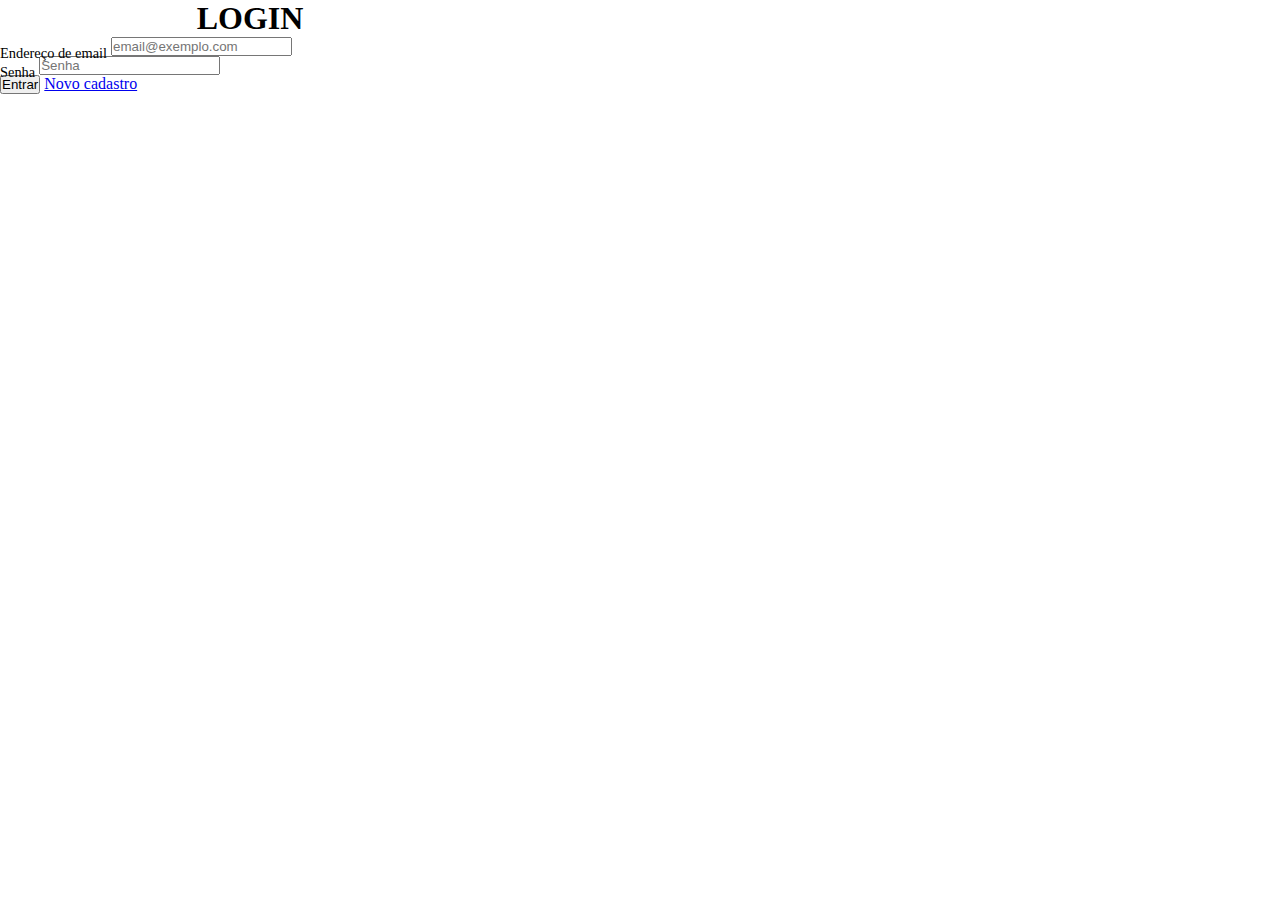
<file: index.html>
<!DOCTYPE html>
<html lang="pt-BR">
<head>
    <meta charset="UTF-8">
    <meta http-equiv="X-UA-Compatible" content="IE=edge">
    <meta name="viewport" content="width=device-width, initial-scale=1.0">
    <title>Login</title>
    <link rel="stylesheet" href="https://stackpath.bootstrapcdn.com/bootstrap/4.1.3/css/bootstrap.min.css" integrity="sha384-MCw98/SFnGE8fJT3GXwEOngsV7Zt27NXFoaoApmYm81iuXoPkFOJwJ8ERdknLPMO" crossorigin="anonymous">
    <link rel="stylesheet" href="css/styleLogin.css">
</head>
<body>
    
    <div class="container mt-5" style="max-width: 500px;">
        <h1 style="text-align: center;">LOGIN</h1>
        <div class="form-login">
            <div class="form-group">
                <label for="login" class="label">Endereço de email</label>
                <input type="email" class="form-control" aria-describedby="emailHelp" placeholder="email@exemplo.com" name="login" id="login">
            </div>
            <div class="form-group">
                <label for="senha" class="label">Senha</label>
                <input type="password" class="form-control" placeholder="Senha" name="senha" id="senha">
            </div>
            <div class="form-group">
                <button type="submit" class="btn btn-primary" id="entrar">Entrar</button>
                <a href="pages/cadastrar.html">Novo cadastro</a>
            </div>
        </div>
    </div>



    <!-- JAVASCRIPT BOOTSTRAP -->
    <script src="js/login.js"></script>

    <script src="https://code.jquery.com/jquery-3.3.1.slim.min.js" integrity="sha384-q8i/X+965DzO0rT7abK41JStQIAqVgRVzpbzo5smXKp4YfRvH+8abtTE1Pi6jizo" crossorigin="anonymous"></script>
    <script src="https://cdnjs.cloudflare.com/ajax/libs/popper.js/1.14.3/umd/popper.min.js" integrity="sha384-ZMP7rVo3mIykV+2+9J3UJ46jBk0WLaUAdn689aCwoqbBJiSnjAK/l8WvCWPIPm49" crossorigin="anonymous"></script>
    <script src="https://stackpath.bootstrapcdn.com/bootstrap/4.1.3/js/bootstrap.min.js" integrity="sha384-ChfqqxuZUCnJSK3+MXmPNIyE6ZbWh2IMqE241rYiqJxyMiZ6OW/JmZQ5stwEULTy" crossorigin="anonymous"></script>
</body>
</html>
</file>
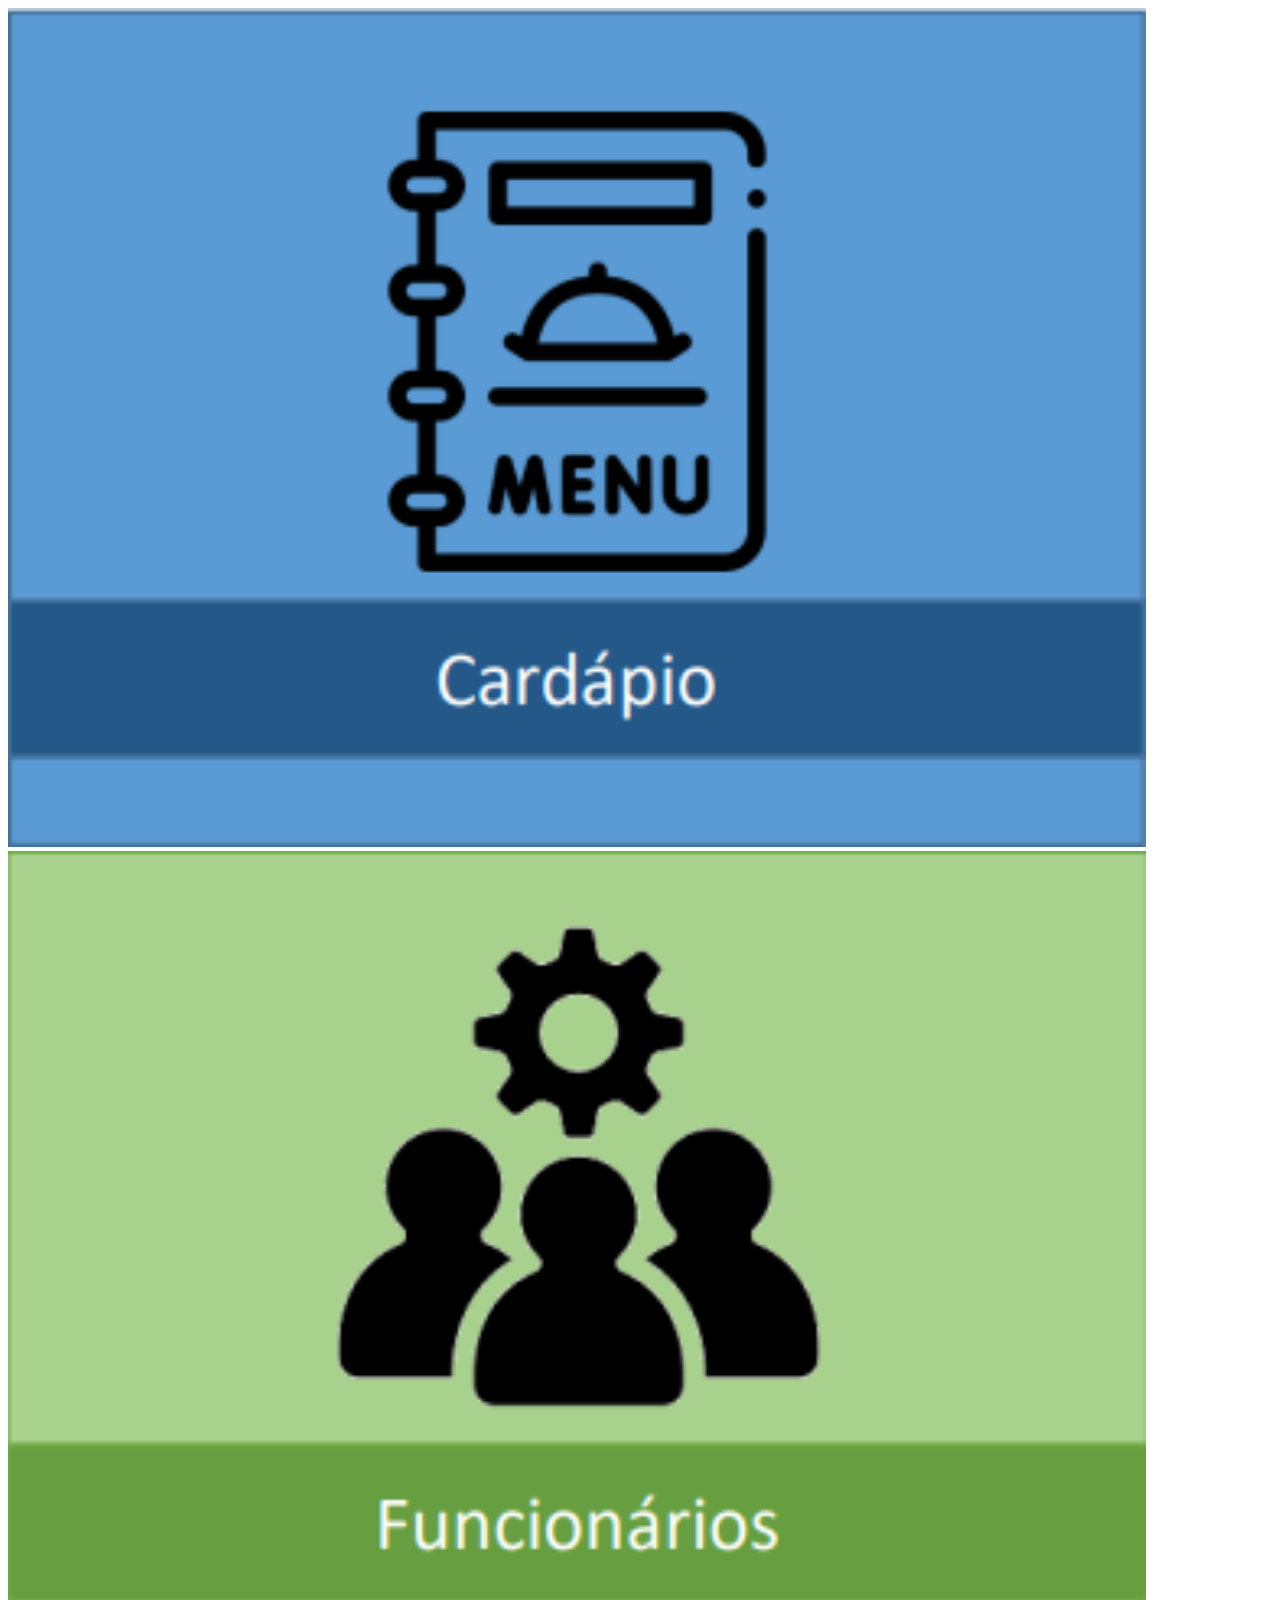
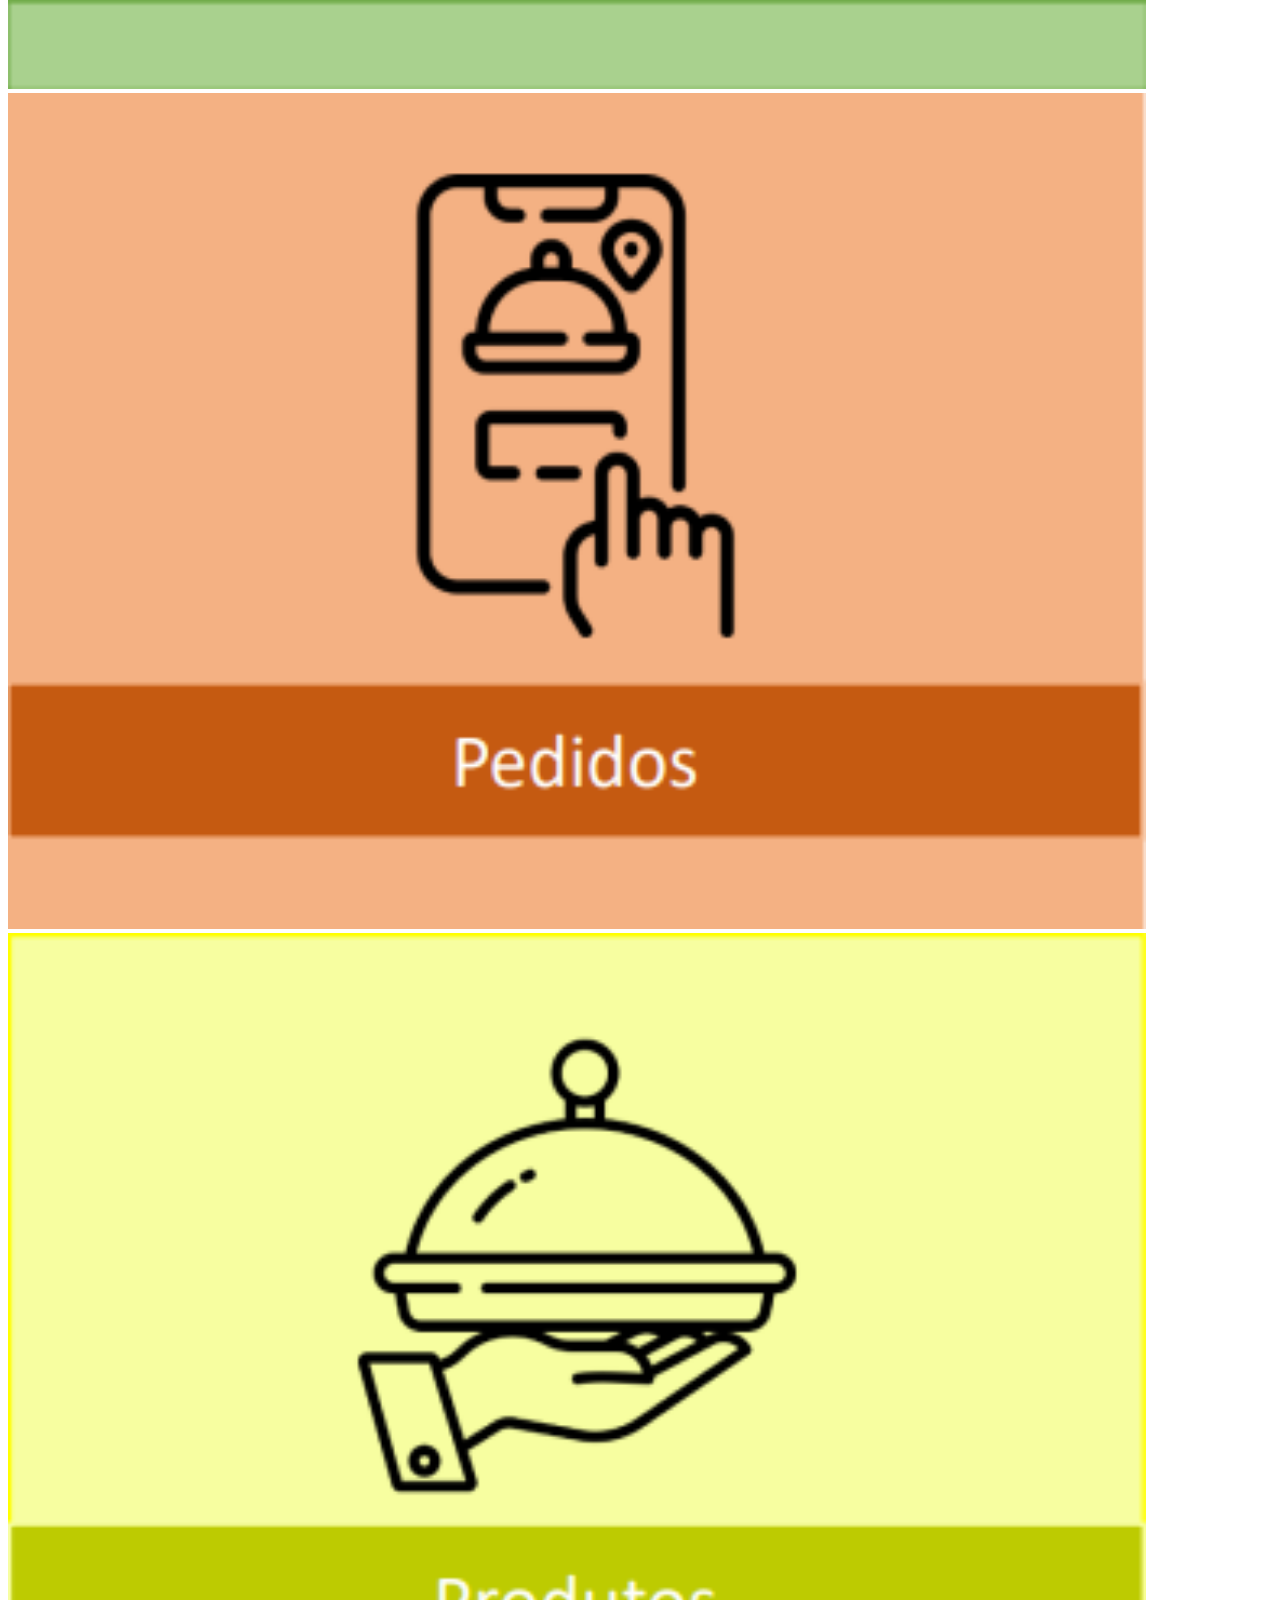
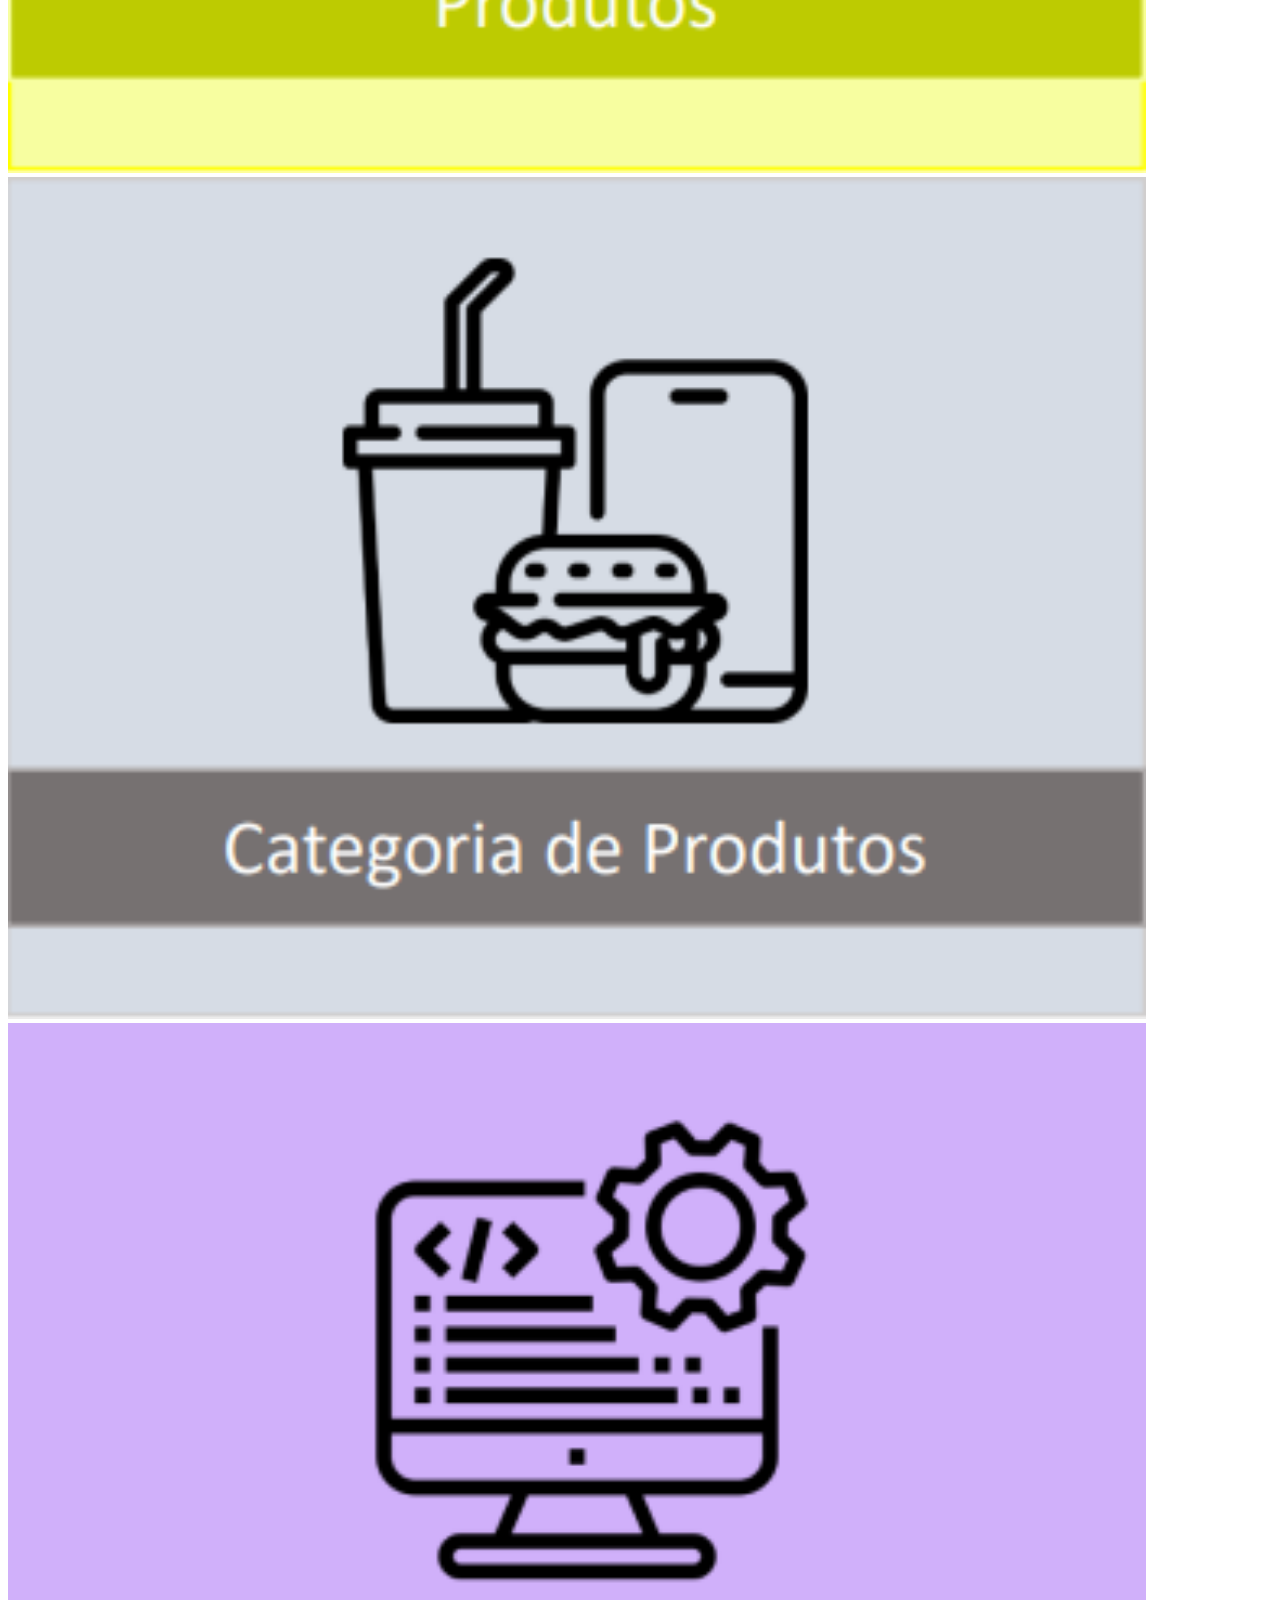
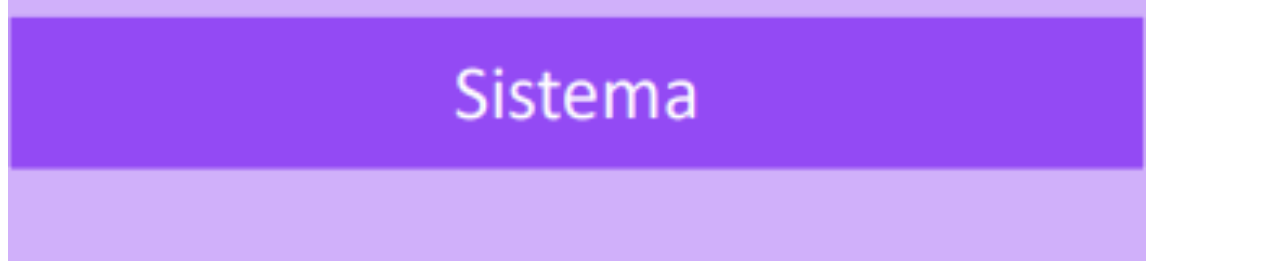
<file: pages/adm.html>
<!DOCTYPE html>
<html lang="pt-BR">
<head>
    <meta charset="UTF-8">
    <meta http-equiv="X-UA-Compatible" content="IE=edge">
    <meta name="viewport" content="width=device-width, initial-scale=1.0">
    <title>DashBoard</title>
    <link rel="stylesheet" href="https://stackpath.bootstrapcdn.com/bootstrap/4.1.3/css/bootstrap.min.css" integrity="sha384-MCw98/SFnGE8fJT3GXwEOngsV7Zt27NXFoaoApmYm81iuXoPkFOJwJ8ERdknLPMO" crossorigin="anonymous">
</head>
<body>
    
    <div class="container mt-5">
        <div class="row justify-content-between">
            <div class="col-4">
               <a href="./cardapio.html"><img src="../img/cardapio.png" width="90%" alt="Cardápio"></a>
            </div>
            <div class="col-4">
                <a href="./funcionario.html"><img src="../img/funcionario.png" width="90%" alt="Cardápio"></a>
            </div>
            <div class="col-4">
                <a href="./pedido.html"><img src="../img/pedidos.png" width="90%" alt="Cardápio"></a>
            </div>
        </div>
        <div class="row justify-content-between mt-5">
            <div class="col-4">
                <a href="./produtos.html"><img src="../img/produto.png" width="90%" alt="Cardápio"></a>
            </div>
            <div class="col-4">
                <a href="./categproduto.html"><img src="../img/categproduto.png" width="90%" alt="Cardápio"></a>
            </div>
            <div class="col-4">
                <a href="./painelpedidos.html"><img src="../img/sistema.png" width="90%" alt="Cardápio"></a>
            </div>
        </div>
    </div>

     <!-- JAVASCRIPT BOOTSTRAP -->
     <script src="https://code.jquery.com/jquery-3.3.1.slim.min.js" integrity="sha384-q8i/X+965DzO0rT7abK41JStQIAqVgRVzpbzo5smXKp4YfRvH+8abtTE1Pi6jizo" crossorigin="anonymous"></script>
     <script src="https://cdnjs.cloudflare.com/ajax/libs/popper.js/1.14.3/umd/popper.min.js" integrity="sha384-ZMP7rVo3mIykV+2+9J3UJ46jBk0WLaUAdn689aCwoqbBJiSnjAK/l8WvCWPIPm49" crossorigin="anonymous"></script>
     <script src="https://stackpath.bootstrapcdn.com/bootstrap/4.1.3/js/bootstrap.min.js" integrity="sha384-ChfqqxuZUCnJSK3+MXmPNIyE6ZbWh2IMqE241rYiqJxyMiZ6OW/JmZQ5stwEULTy" crossorigin="anonymous"></script>
</body>
</html>
</file>
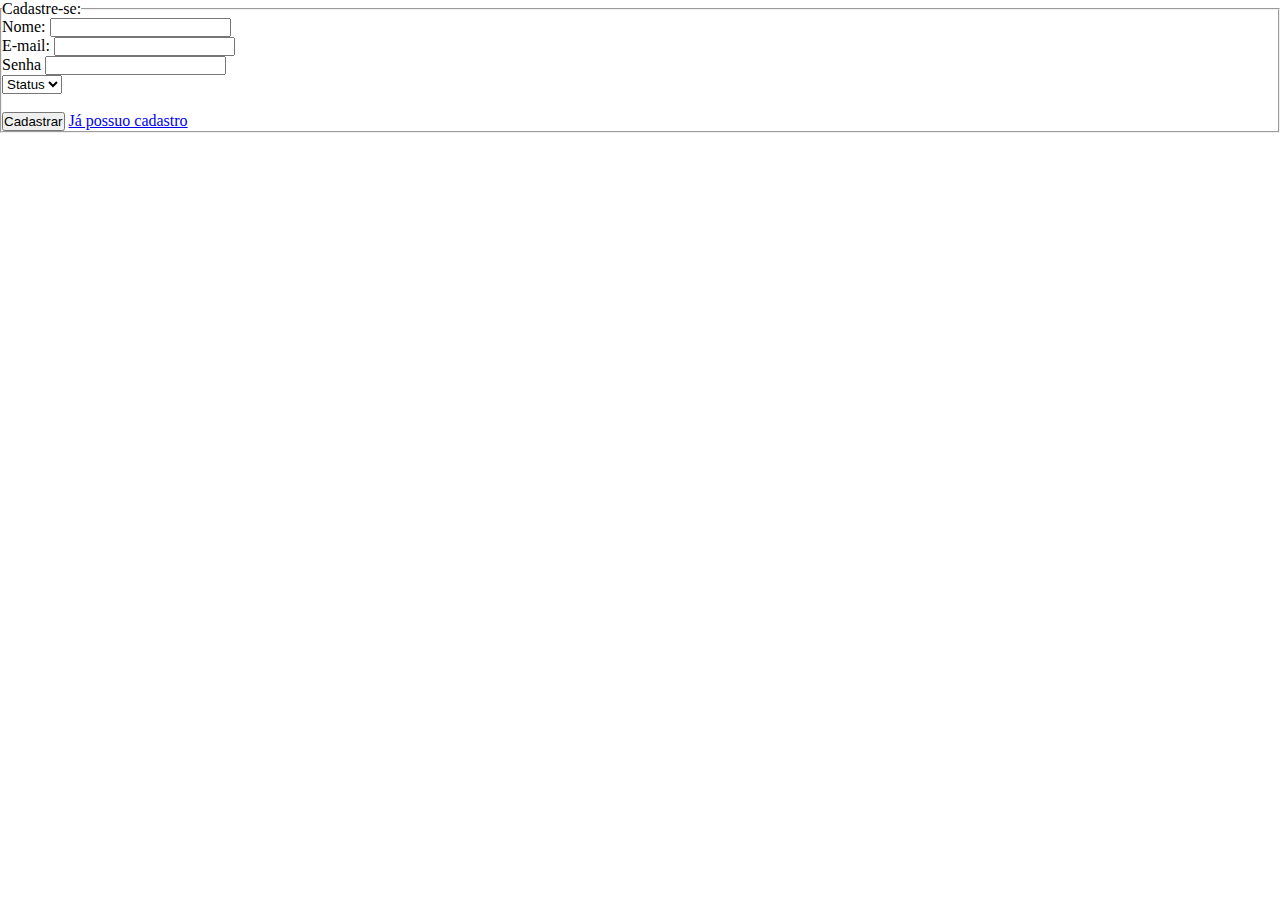
<file: pages/cadastrar.html>
<!DOCTYPE html>
<html lang="pt-BR">
<head>
    <meta charset="UTF-8">
    <meta http-equiv="X-UA-Compatible" content="IE=edge">
    <meta name="viewport" content="width=device-width, initial-scale=1.0">
    <title>Cardápio: Cadastro</title>
    <link rel="stylesheet" href="https://stackpath.bootstrapcdn.com/bootstrap/4.1.3/css/bootstrap.min.css" integrity="sha384-MCw98/SFnGE8fJT3GXwEOngsV7Zt27NXFoaoApmYm81iuXoPkFOJwJ8ERdknLPMO" crossorigin="anonymous">
    <link rel="stylesheet" href="../css/styleLogin.css">
</head>
<body>
    
    <!--FORMULÁRIO DE CADASTRO-->
		<div class="col-5 offset-1 d-block mx-auto mt-5">
			<div class="form">
				<fieldset>
					<legend class="text-center">
						Cadastre-se:
					</legend>
					<div class="form-group">
						<label for="user">Nome:</label>
						<input class="form-control" type="text" name="nome" id="nome">
					</div>
					<div class="form-group">
						<label for="user">E-mail:</label>
						<input class="form-control" type="email" name="email" id="email">
					</div>
					<div class="form-group">
						<label for="user">Senha</label>
						<input class="form-control" type="password" name="passw" id="passw">
					</div>
					<div class="d-flex">
						<div class="dropdown mb-3">
							<select name="id-prod" id="id-prod" class="custom-select bg-warning w-auto">
								<option selected>Status</option>
								<option value="on">On</option>
								<option value="off">Off</option>
							</select>
						</div>
					</div>
					<br>
					<div class="form-group">
						<button type="submit" class="btn btn-primary" id="btn-cadastrar">Cadastrar</button>
						<a href="../index.html">Já possuo cadastro</a>
					</div>
				</fieldset>
				
			</div>
		</div>


    <!-- JAVASCRIPT LOCAL -->
    <script src="../js/cadastrar.js"></script>
    
    <!-- JAVASCRIPT BOOTSTRAP -->
    <script src="https://code.jquery.com/jquery-3.3.1.slim.min.js" integrity="sha384-q8i/X+965DzO0rT7abK41JStQIAqVgRVzpbzo5smXKp4YfRvH+8abtTE1Pi6jizo" crossorigin="anonymous"></script>
    <script src="https://cdnjs.cloudflare.com/ajax/libs/popper.js/1.14.3/umd/popper.min.js" integrity="sha384-ZMP7rVo3mIykV+2+9J3UJ46jBk0WLaUAdn689aCwoqbBJiSnjAK/l8WvCWPIPm49" crossorigin="anonymous"></script>
    <script src="https://stackpath.bootstrapcdn.com/bootstrap/4.1.3/js/bootstrap.min.js" integrity="sha384-ChfqqxuZUCnJSK3+MXmPNIyE6ZbWh2IMqE241rYiqJxyMiZ6OW/JmZQ5stwEULTy" crossorigin="anonymous"></script>
</body>
</html>
</file>
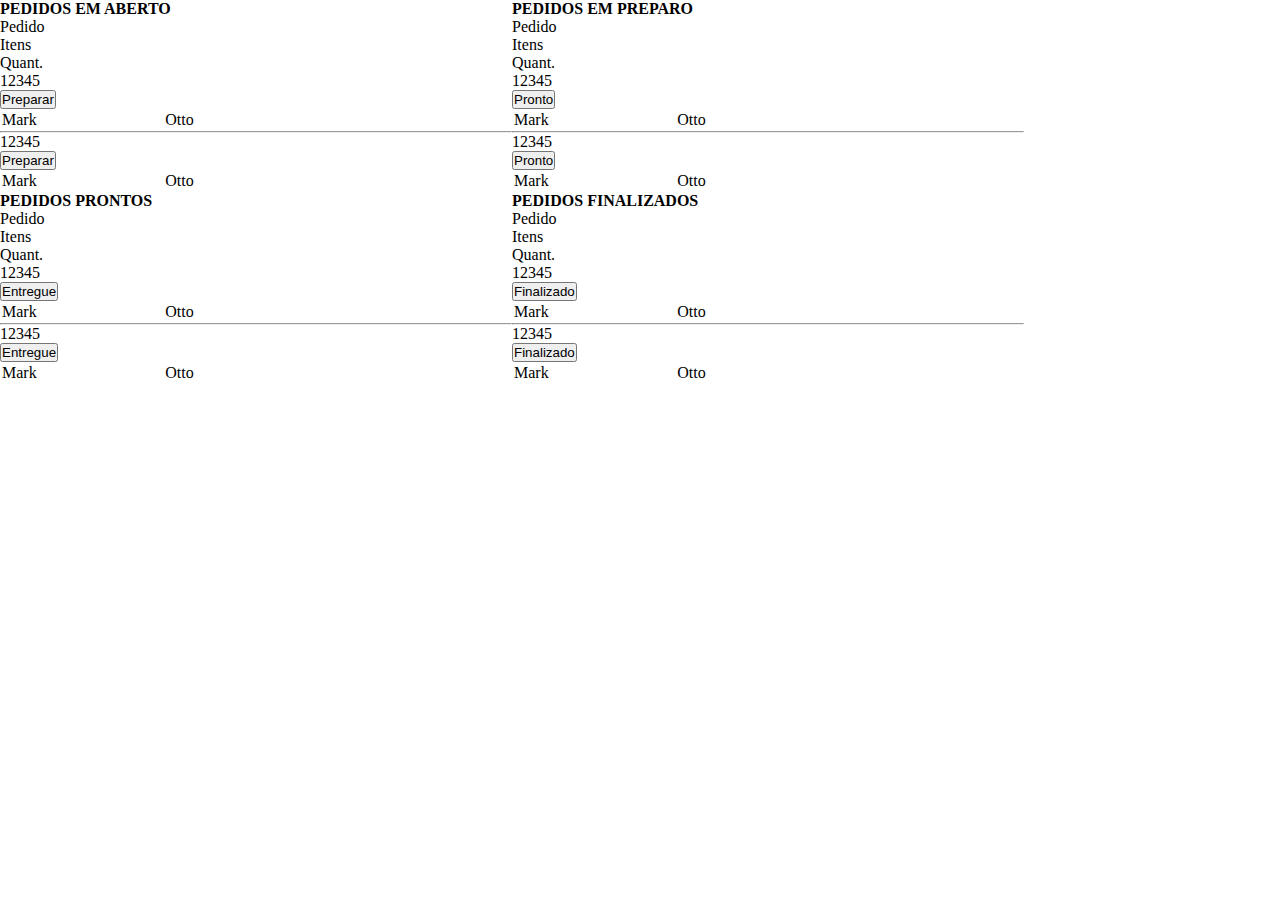
<file: pages/painelpedidos.html>
<!DOCTYPE html>
<html lang="pt-BR">
<head>
    <meta charset="UTF-8">
    <meta http-equiv="X-UA-Compatible" content="IE=edge">
    <meta name="viewport" content="width=device-width, initial-scale=1.0">
    <title>Painel Pedidos</title>
    <link rel="stylesheet" href="https://stackpath.bootstrapcdn.com/bootstrap/4.1.3/css/bootstrap.min.css" integrity="sha384-MCw98/SFnGE8fJT3GXwEOngsV7Zt27NXFoaoApmYm81iuXoPkFOJwJ8ERdknLPMO" crossorigin="anonymous">
    <link rel="stylesheet" href="../css/stylepPainel.css">
</head>
<body>
    <!-- PEDIDOS EM ABERTO -->
    <div class="container mt-4">
        <div class="container-fluid bg-success text-center text-white mb-4">
            <h4>PEDIDOS EM ABERTO</h4>
        </div>
        <div class="container-fluid">
            <div class="row">
                <div class="col-3 bg-success text-white">
                    Pedido
                </div>
                <div class="col bg-success text-white">
                    Itens
                </div>
                <div class="col-2 bg-success text-white">
                    Quant.
                </div>
            </div>
        </div>

        <div class="tb-box1 d-flex">
            <div class="container-fluid w-25 mr-0 text-center " id="tb-pedidos">
                <p class="mt-3">12345</p>
                <button type="submit" class="btn btn-success">Preparar</button>
            </div>
            <div class="w-75">
                <table class="w-100">
                    <tbody>
                        <tr>
                          <td style="width: 85%;">Mark</td>
                          <td style="width: 15%;">Otto</td>
                        </tr>
                    </tbody>
                </table>
            </div>
        </div>
        <hr>
        <div class="tb-box1 d-flex">
            <div class="container-fluid w-25 mr-0 text-center " id="tb-pedidos">
                <p>12345</p>
                <button type="submit" class="btn btn-success">Preparar</button>
            </div>
            <div class="w-75">
                <table class="w-100">
                    <tbody>
                        <tr>
                            <td style="width: 85%;">Mark</td>
                            <td style="width: 15%;">Otto</td>
                        </tr>
                    </tbody>
                </table>
            </div>
        </div>
    </div>

    <!-- PEDIDOS EM PREPARO -->
    <div class="container mt-4">
        <div class="container-fluid bg-danger text-center text-white mb-4">
            <h4>PEDIDOS EM PREPARO</h4>
        </div>
        <div class="container-fluid">
            <div class="row">
                <div class="col-3 bg-danger text-white">
                    Pedido
                </div>
                <div class="col bg-danger text-white">
                    Itens
                </div>
                <div class="col-2 bg-danger text-white">
                    Quant.
                </div>
            </div>
        </div>

        <div class="tb-box1 d-flex">
            <div class="container-fluid w-25 mr-0 text-center " id="tb-pedidos">
                <p class="mt-3">12345</p>
                <button type="submit" class="btn btn-danger">Pronto</button>
            </div>
            <div class="w-75">
                <table class="w-100">
                    <tbody>
                        <tr>
                          <td style="width: 85%;">Mark</td>
                          <td style="width: 15%;">Otto</td>
                        </tr>
                    </tbody>
                </table>
            </div>
        </div>
        <hr>
        <div class="tb-box1 d-flex">
            <div class="container-fluid w-25 mr-0 text-center " id="tb-pedidos">
                <p>12345</p>
                <button type="submit" class="btn btn-danger">Pronto</button>
            </div>
            <div class="w-75">
                <table class="w-100">
                    <tbody>
                        <tr>
                            <td style="width: 85%;">Mark</td>
                            <td style="width: 15%;">Otto</td>
                        </tr>
                    </tbody>
                </table>
            </div>
        </div>
    </div>

    <!-- PEDIDOS PRONTOS -->
    <div class="container mt-4">
        <div class="container-fluid bg-primary text-center text-white mb-4">
            <h4>PEDIDOS PRONTOS</h4>
        </div>
        <div class="container-fluid">
            <div class="row">
                <div class="col-3 bg-primary text-white">
                    Pedido
                </div>
                <div class="col bg-primary text-white">
                    Itens
                </div>
                <div class="col-2 bg-primary text-white">
                    Quant.
                </div>
            </div>
        </div>

        <div class="tb-box1 d-flex">
            <div class="container-fluid w-25 mr-0 text-center " id="tb-pedidos">
                <p class="mt-3">12345</p>
                <button type="submit" class="btn btn-primary">Entregue</button>
            </div>
            <div class="w-75">
                <table class="w-100">
                    <tbody>
                        <tr>
                          <td style="width: 85%;">Mark</td>
                          <td style="width: 15%;">Otto</td>
                        </tr>
                    </tbody>
                </table>
            </div>
        </div>
        <hr>
        <div class="tb-box1 d-flex">
            <div class="container-fluid w-25 mr-0 text-center " id="tb-pedidos">
                <p>12345</p>
                <button type="submit" class="btn btn-primary">Entregue</button>
            </div>
            <div class="w-75">
                <table class="w-100">
                    <tbody>
                        <tr>
                            <td style="width: 85%;">Mark</td>
                            <td style="width: 15%;">Otto</td>
                        </tr>
                    </tbody>
                </table>
            </div>
        </div>
    </div>

    <!-- PEDIDO FINALIZADOS -->
    <div class="container mt-4">
        <div class="container-fluid bg-secondary text-center text-white mb-4">
            <h4>PEDIDOS FINALIZADOS</h4>
        </div>
        <div class="container-fluid">
            <div class="row">
                <div class="col-3 bg-secondary text-white">
                    Pedido
                </div>
                <div class="col bg-secondary text-white">
                    Itens
                </div>
                <div class="col-2 bg-secondary text-white">
                    Quant.
                </div>
            </div>
        </div>

        <div class="tb-box1 d-flex">
            <div class="container-fluid w-25 mr-0 text-center " id="tb-pedidos">
                <p class="mt-3">12345</p>
                <button type="submit" class="btn btn-secondary">Finalizado</button>
            </div>
            <div class="w-75">
                <table class="w-100">
                    <tbody>
                        <tr>
                          <td style="width: 85%;">Mark</td>
                          <td style="width: 15%;">Otto</td>
                        </tr>
                    </tbody>
                </table>
            </div>
        </div>
        <hr>
        <div class="tb-box1 d-flex">
            <div class="container-fluid w-25 mr-0 text-center " id="tb-pedidos">
                <p>12345</p>
                <button type="submit" class="btn btn-secondary">Finalizado</button>
            </div>
            <div class="w-75">
                <table class="w-100">
                    <tbody>
                        <tr>
                            <td style="width: 85%;">Mark</td>
                            <td style="width: 15%;">Otto</td>
                        </tr>
                    </tbody>
                </table>
            </div>
        </div>
    </div>

    <!-- JAVASCRIPT BOOTSTRAP -->
    <script src="https://code.jquery.com/jquery-3.3.1.slim.min.js" integrity="sha384-q8i/X+965DzO0rT7abK41JStQIAqVgRVzpbzo5smXKp4YfRvH+8abtTE1Pi6jizo" crossorigin="anonymous"></script>
    <script src="https://cdnjs.cloudflare.com/ajax/libs/popper.js/1.14.3/umd/popper.min.js" integrity="sha384-ZMP7rVo3mIykV+2+9J3UJ46jBk0WLaUAdn689aCwoqbBJiSnjAK/l8WvCWPIPm49" crossorigin="anonymous"></script>
    <script src="https://stackpath.bootstrapcdn.com/bootstrap/4.1.3/js/bootstrap.min.js" integrity="sha384-ChfqqxuZUCnJSK3+MXmPNIyE6ZbWh2IMqE241rYiqJxyMiZ6OW/JmZQ5stwEULTy" crossorigin="anonymous"></script>
</body>
</html>
</file>
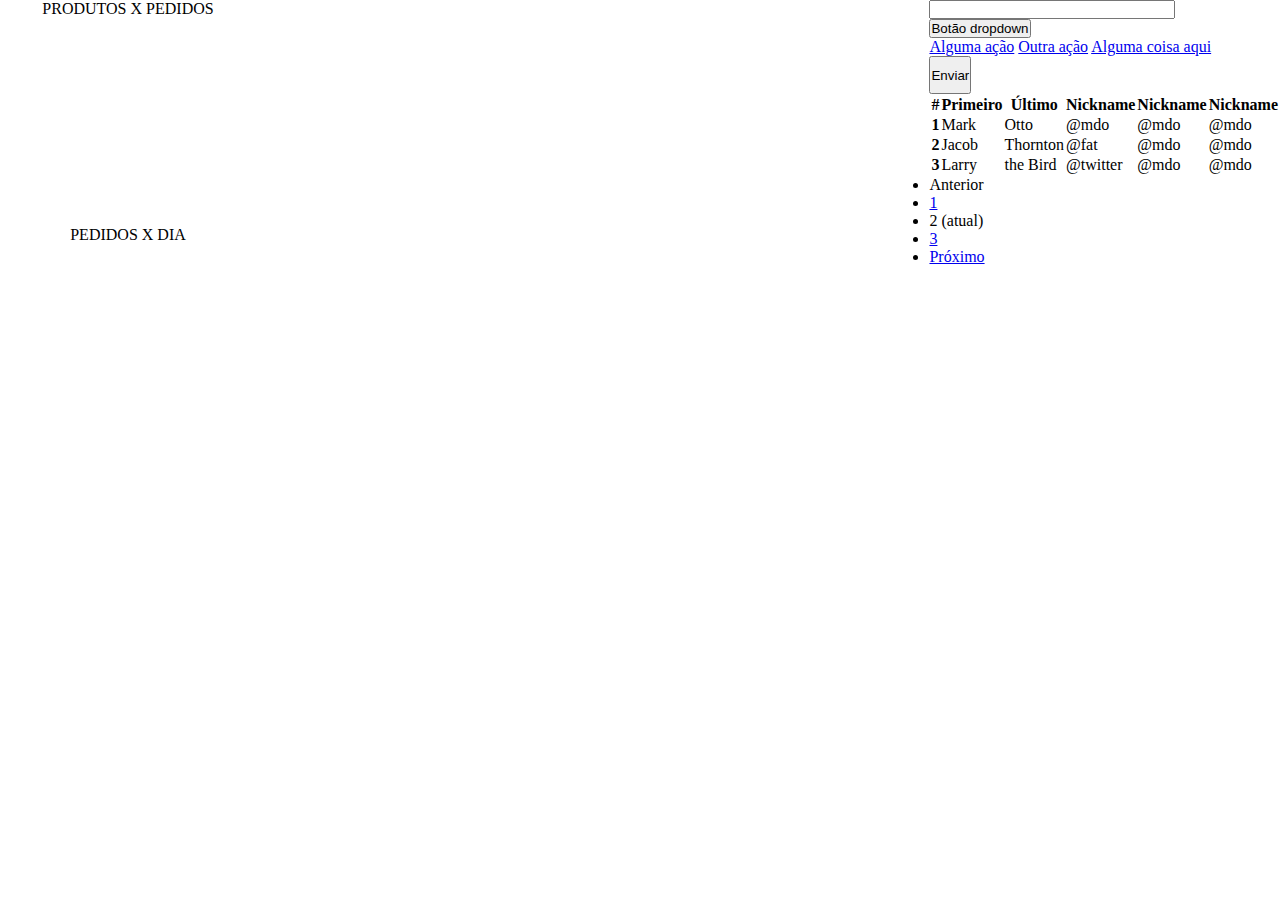
<file: pages/pedido.html>
<!DOCTYPE html>
<html lang="pt-BR">
<head>
    <meta charset="UTF-8">
    <meta http-equiv="X-UA-Compatible" content="IE=edge">
    <meta name="viewport" content="width=device-width, initial-scale=1.0">
    <title>Pedidos</title>
    <link rel="stylesheet" href="https://stackpath.bootstrapcdn.com/bootstrap/4.1.3/css/bootstrap.min.css" integrity="sha384-MCw98/SFnGE8fJT3GXwEOngsV7Zt27NXFoaoApmYm81iuXoPkFOJwJ8ERdknLPMO" crossorigin="anonymous">
    <link rel="stylesheet" href="../css/styleCardapio.css">
</head>
<body>
    <div style="width: 20%;">
        <div class="container-fluid border rounded d-block mt-5 ml-4 py-4" style="height: 20vw; margin-bottom: -30px;">
            <div class="graphics">

            </div>
            <div style="display: flex ;position: relative ;justify-content: center;">
                <p style="text-align: end;">PRODUTOS X PEDIDOS</p>
            </div>
        </div>
        <div class="container-fluid border rounded d-block mt-5 ml-4 py-4" style="height: 20vw;">
            <div class="graphics">
                
            </div>
            <div style="display: flex ;position: relative ;justify-content: center;">
                <p style="text-align: end;">PEDIDOS X DIA</p>
            </div>
        </div>  
    </div>
    <div class="container w-75 d-block mt-5">
        <div class="container-fluid d-flex justify-content-between mb-4">
            <input type="text" class="form-control" style="width: 70%;">
            <div class="dropdown">
                <button class="btn btn-danger dropdown-toggle" type="button" id="dropdownMenuButton" data-toggle="dropdown" aria-haspopup="true" aria-expanded="false">
                Botão dropdown
                </button>
                <div class="dropdown-menu" aria-labelledby="dropdownMenuButton">
                    <a class="dropdown-item" href="#">Alguma ação</a>
                    <a class="dropdown-item" href="#">Outra ação</a>
                    <a class="dropdown-item" href="#">Alguma coisa aqui</a>
                </div>
            </div>
            <button type="submit" class="btn btn-danger" style="height: 38px;">Enviar</button>
        </div>
        <div class="container-fluid">
            <table class="table">
                <thead class="thead bg-danger">
                    <tr>
                        <th scope="col">#</th>
                        <th scope="col">Primeiro</th>
                        <th scope="col">Último</th>
                        <th scope="col">Nickname</th>
                        <th scope="col">Nickname</th>
                        <th scope="col">Nickname</th>
                    </tr>
                </thead>
                <tbody>
                    <tr>
                        <th scope="row">1</th>
                        <td>Mark</td>
                        <td>Otto</td>
                        <td>@mdo</td>
                        <td>@mdo</td>
                        <td>@mdo</td>
                    </tr>
                    <tr>
                        <th scope="row">2</th>
                        <td>Jacob</td>
                        <td>Thornton</td>
                        <td>@fat</td>
                        <td>@mdo</td>
                        <td>@mdo</td>
                    </tr>
                    <tr>
                        <th scope="row">3</th>
                        <td>Larry</td>
                        <td>the Bird</td>
                        <td>@twitter</td>
                        <td>@mdo</td>
                        <td>@mdo</td>
                    </tr>
                </tbody>
            </table>
        </div>
        <div class="container-fluid">
            <nav aria-label="...">
                <ul class="pagination justify-content-center">
                    <li class="page-item">
                        <span class="page-link">Anterior</span>
                    </li>
                    <li class="page-item"><a class="page-link" href="#">1</a></li>
                    <li class="page-item">
                        <span class="page-link">
                        2
                        <span class="sr-only">(atual)</span>
                        </span>
                    </li>
                    <li class="page-item"><a class="page-link" href="#">3</a></li>
                    <li class="page-item">
                        <a class="page-link" href="#">Próximo</a>
                    </li>
                </ul>
            </nav>
        </div>
    </div>


     <!-- JAVASCRIPT BOOTSTRAP -->
     <script src="https://code.jquery.com/jquery-3.3.1.slim.min.js" integrity="sha384-q8i/X+965DzO0rT7abK41JStQIAqVgRVzpbzo5smXKp4YfRvH+8abtTE1Pi6jizo" crossorigin="anonymous"></script>
     <script src="https://cdnjs.cloudflare.com/ajax/libs/popper.js/1.14.3/umd/popper.min.js" integrity="sha384-ZMP7rVo3mIykV+2+9J3UJ46jBk0WLaUAdn689aCwoqbBJiSnjAK/l8WvCWPIPm49" crossorigin="anonymous"></script>
     <script src="https://stackpath.bootstrapcdn.com/bootstrap/4.1.3/js/bootstrap.min.js" integrity="sha384-ChfqqxuZUCnJSK3+MXmPNIyE6ZbWh2IMqE241rYiqJxyMiZ6OW/JmZQ5stwEULTy" crossorigin="anonymous"></script>
</body>
</html>
</file>
<file: css/styleLogin.css>
@charset "Utf-8";

* {
    padding: 0;
    margin: 0;
    box-sizing: border-box;
}

body {
    overflow: hidden;
    align-items: center;
}

.label {
    position: relative;
    font-size: .9rem;
    bottom: -7px;
}
</file>
<file: css/stylepPainel.css>
@charset "Utf-8";

* {
    padding: 0;
    margin: 0;
    box-sizing: border-box;
}

body {
    display: flex;
    flex-wrap: wrap;
}

.container {
    /* background-color: aqua; */
    width: 40%;
}
</file>
<file: css/styleCardapio.css>
@charset "Utf-8";

* {
    padding: 0;
    margin: 0;
    box-sizing: border-box;
}

body {
    position: relative;
    overflow: hidden;
    display: flex;
    flex-direction: row;
    justify-content: space-between;
}

/* #id-cat {
    padding: 5px;
    border: none;
    border-radius: 5px;
    background-color: rgb(255, 199, 45);
} */
</file>
